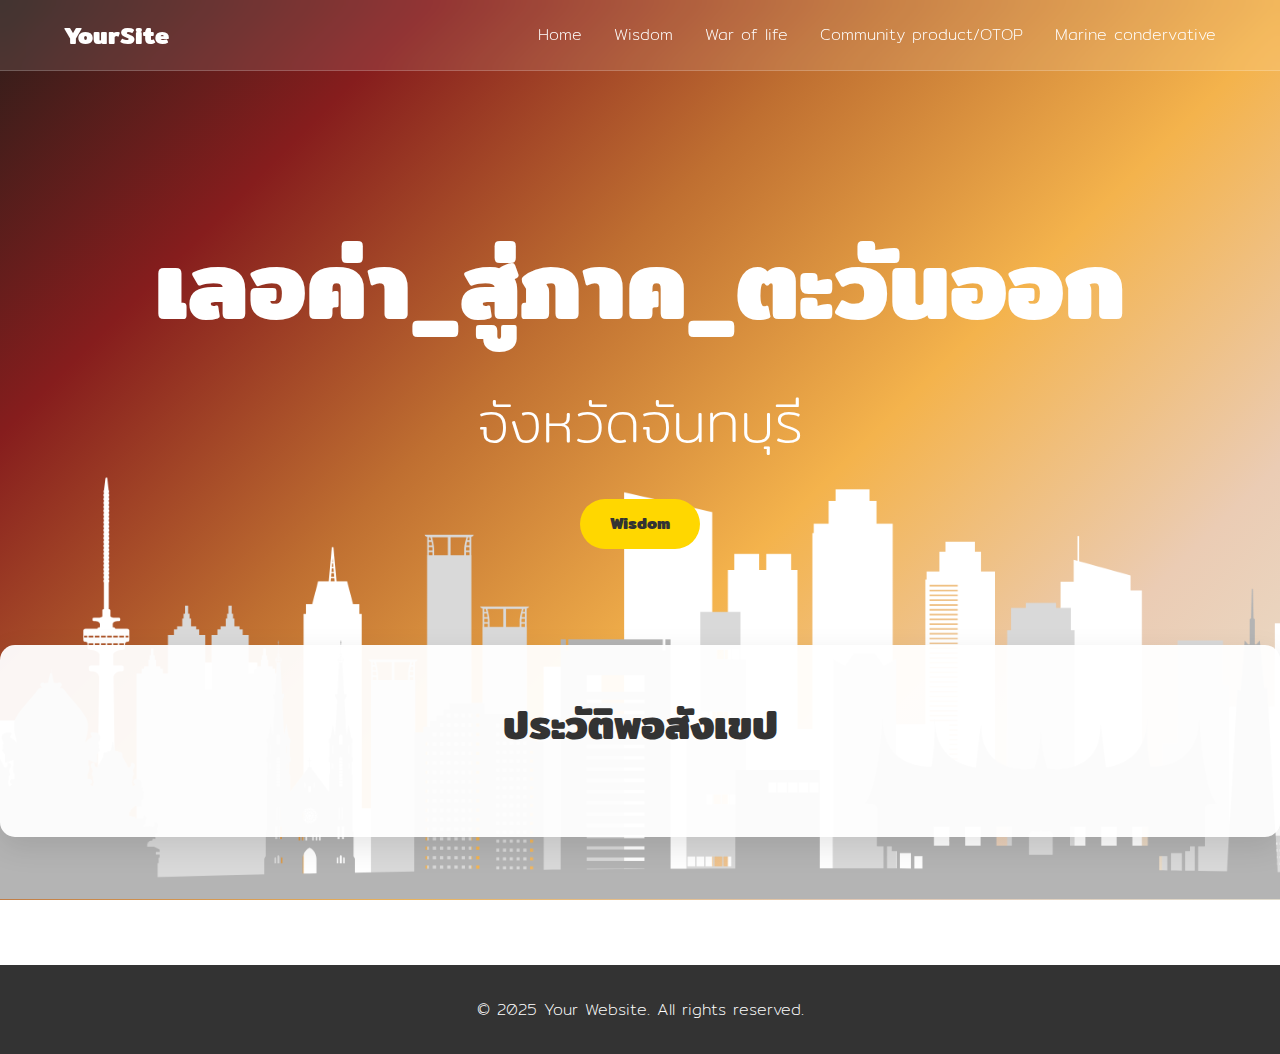
<file: index.html>
<!DOCTYPE html>
<html lang="en">

<head>
    <meta charset="UTF-8">
    <meta name="viewport" content="width=device-width, initial-scale=1.0">
    <meta name="viewport" content="width=device-width, initial-scale=1.0">
    <title>Your Website</title>
    <link rel="preconnect" href="https://fonts.googleapis.com">
    <link rel="preconnect" href="https://fonts.gstatic.com" crossorigin>
    <link href="https://fonts.googleapis.com/css2?family=Mitr:wght@200;300;400;500;600;700&display=swap" rel="stylesheet">
    <link rel="stylesheet" href="/stly.css">
</head>

<body>
    <header>
        <nav class="container">
            <div class="logo">YourSite</div>
            <ul class="nav-links">
                <li><a href="index.html">Home</a></li>
                <li><a href="/wisdom.html">Wisdom</a></li>
                <li><a href="/way_of_life.html">War of life</a></li>
                <li><a href="/Community_product.html">Community product/OTOP</a></li>
                <li><a href="/marine_condervative.html">Marine condervative</a></li>
            </ul>
        </nav>
    </header>

    <main>
        <section id="home" class="hero">
            <div class="container">
                <h1 style="font-size: 6rem;">เลอค่า_สู่ภาค_ตะวันออก</h1>
                <p style="font-size: 3.5rem;">จังหวัดจันทบุรี</p>
                <a href="/wisdom.html" class="btn">Wisdom </a>
            </div>
        </section>

        <div>
            <section id="about" class="section">
                <h2>ประวัติพอสังเขป</h2>
                
            </section>
          
        </div>
    </main>
        <script>
        // Smooth scrolling for navigation links
        document.querySelectorAll('a[href^="#"]').forEach(anchor => {
            anchor.addEventListener('click', function (e) {
                e.preventDefault();
                const target = document.querySelector(this.getAttribute('href'));
                if (target) {
                    target.scrollIntoView({
                        behavior: 'smooth',
                        block: 'start'
                    });
                }
            });
        });

        // Handle form submission
        function handleSubmit(event) {
            event.preventDefault();
            const name = document.getElementById('name').value;
            const email = document.getElementById('email').value;
            const message = document.getElementById('message').value;

            alert(`Thank you, ${name}! Your message has been received. We'll get back to you at ${email}.`);

            // Reset form
            event.target.reset();
        }

        // Add scroll effect to header
        window.addEventListener('scroll', function () {
            const header = document.querySelector('header');
            if (window.scrollY > 100) {
                header.style.background = 'rgba(255, 255, 255, 0.15)';
            } else {
                header.style.background = 'rgba(255, 255, 255, 0.1)';
            }
        });
    </script>

    <footer>
        <div class="container">
            <p>&copy; 2025 Your Website. All rights reserved.</p>
        </div>
    </footer>
</body>

</html>
</file>
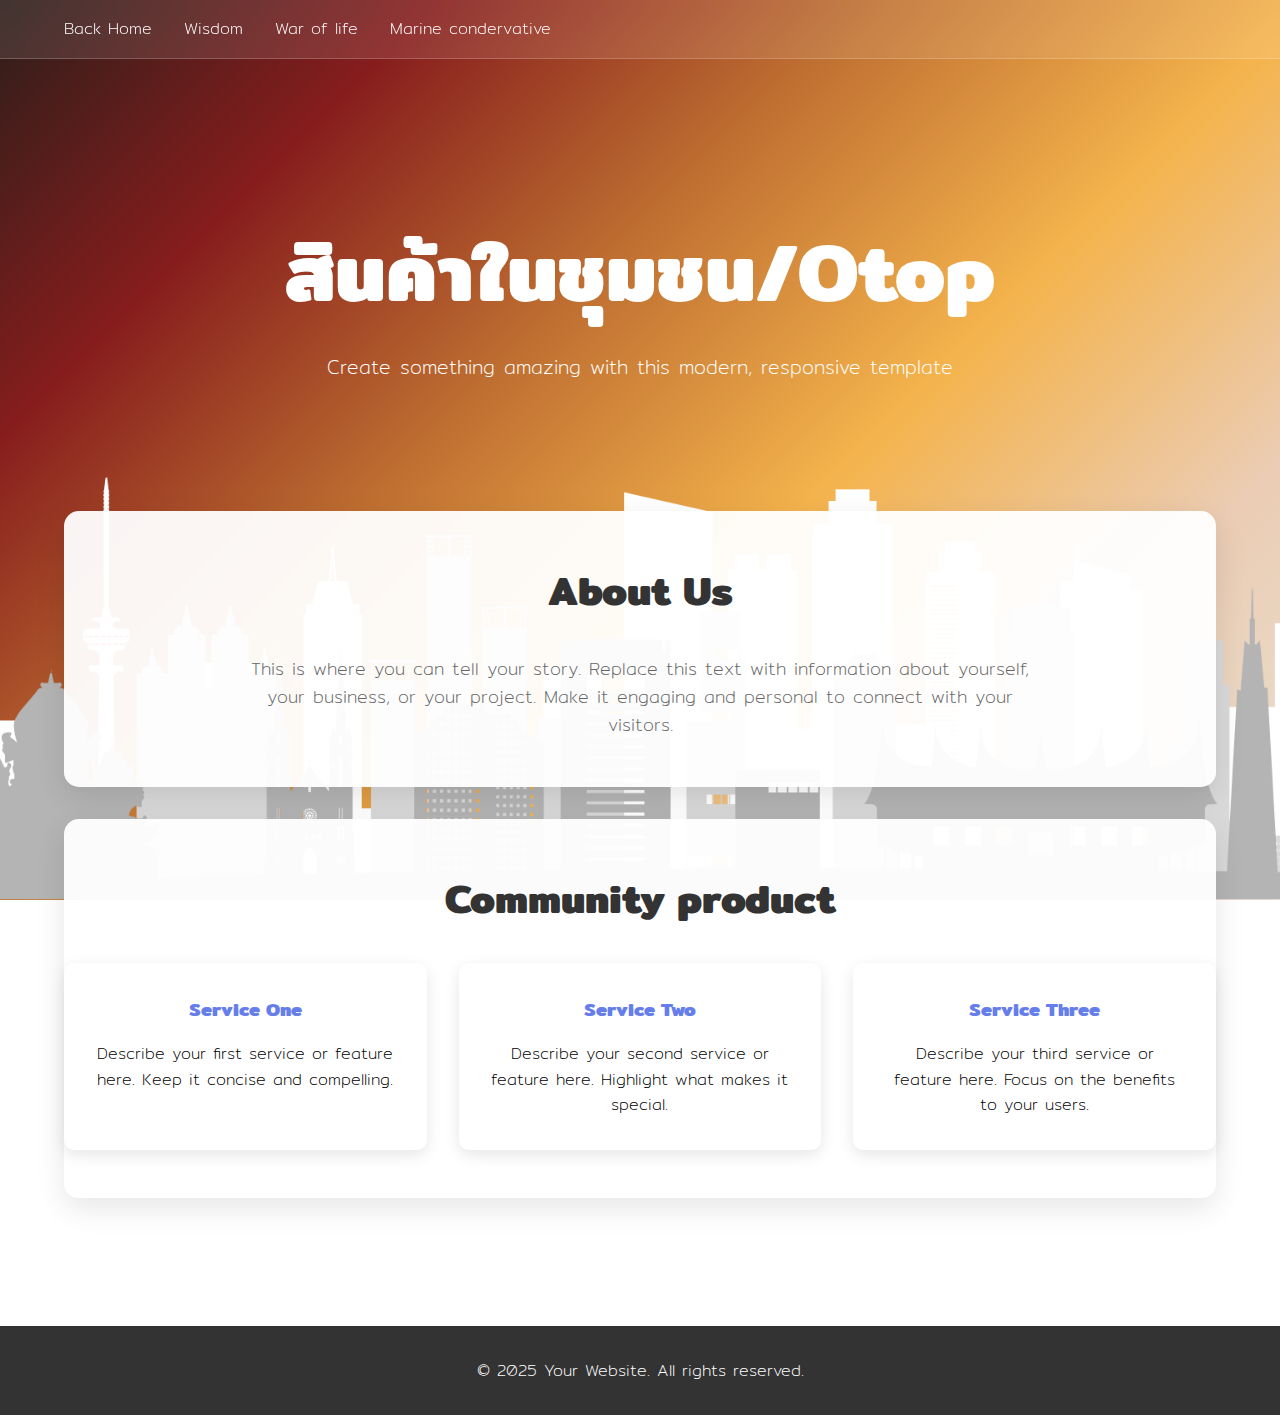
<file: Community_product.html>
<!DOCTYPE html>
<html lang="en">

<head>
    <meta charset="UTF-8">
    <meta name="viewport" content="width=device-width, initial-scale=1.0">
    <meta name="viewport" content="width=device-width, initial-scale=1.0">
    <title>Your Website</title>
    <link rel="preconnect" href="https://fonts.googleapis.com">
    <link rel="preconnect" href="https://fonts.gstatic.com" crossorigin>
    <link href="https://fonts.googleapis.com/css2?family=Mitr:wght@200;300;400;500;600;700&display=swap" rel="stylesheet">
    <link rel="stylesheet" href="/stly.css">
</head>

<body>
    <header>
        <nav class="container">
            <ul class="nav-links">
                <li><a href="index.html">Back Home</a></li>
                <li><a href="/wisdom.html">Wisdom</a></li>
                <li><a href="/way_of_life.html">War of life</a></li>
                <li><a href="/marine_condervative.html">Marine condervative</a></li>
          
            </ul>
        </nav>
    </header>

    <main>
        <section id="home" class="hero">
            <div class="container">
                <h1 style="font-size: 5rem;">สินค้าในชุมชน/Otop</h1>
                <p>Create something amazing with this modern, responsive template</p>
            </div>
        </section>

        <div class="container">
            <section id="about" class="section">
                <h2>About Us</h2>
                <p style="text-align: center; max-width: 800px; margin: 0 auto; font-size: 1.1rem; color: #666;">
                    This is where you can tell your story. Replace this text with information about yourself, your
                    business, or your project. Make it engaging and personal to connect with your visitors.
                </p>
            </section>

            <section id="services" class="section">
                <h2>Community product</h2>
                <div class="grid">
                    <div class="card">
                        <h3>Service One</h3>
                        <p>Describe your first service or feature here. Keep it concise and compelling.</p>
                    </div>
                    <div class="card">
                        <h3>Service Two</h3>
                        <p>Describe your second service or feature here. Highlight what makes it special.</p>
                    </div>
                    <div class="card">
                        <h3>Service Three</h3>
                        <p>Describe your third service or feature here. Focus on the benefits to your users.</p>
                    </div>
                </div>
            </section>
        </div>
    </main>

    <footer>
        <div class="container">
            <p>&copy; 2025 Your Website. All rights reserved.</p>
        </div>
    </footer>

    <script>
        // Smooth scrolling for navigation links
        document.querySelectorAll('a[href^="#"]').forEach(anchor => {
            anchor.addEventListener('click', function (e) {
                e.preventDefault();
                const target = document.querySelector(this.getAttribute('href'));
                if (target) {
                    target.scrollIntoView({
                        behavior: 'smooth',
                        block: 'start'
                    });
                }
            });
        });

        // Handle form submission
        function handleSubmit(event) {
            event.preventDefault();
            const name = document.getElementById('name').value;
            const email = document.getElementById('email').value;
            const message = document.getElementById('message').value;

            alert(`Thank you, ${name}! Your message has been received. We'll get back to you at ${email}.`);

            // Reset form
            event.target.reset();
        }

        // Add scroll effect to header
        window.addEventListener('scroll', function () {
            const header = document.querySelector('header');
            if (window.scrollY > 100) {
                header.style.background = 'rgba(255, 255, 255, 0.15)';
            } else {
                header.style.background = 'rgba(255, 255, 255, 0.1)';
            }
        });
    </script>
</body>

</html>
</file>
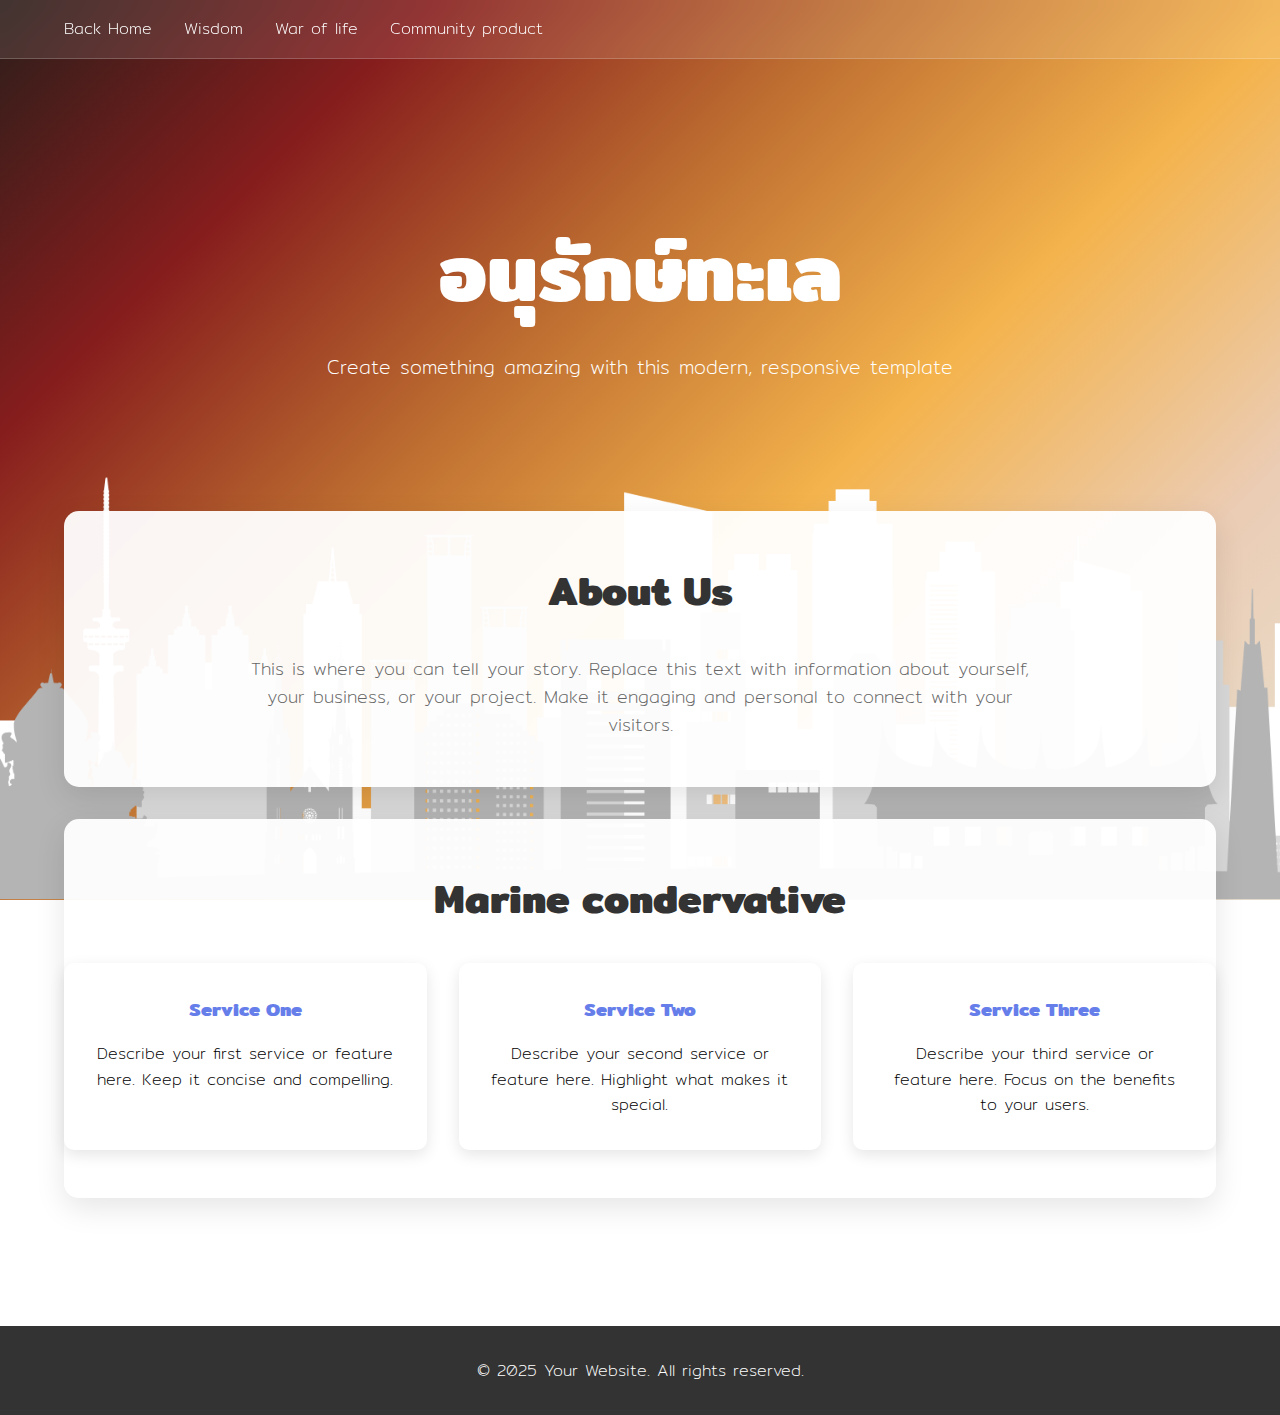
<file: marine_condervative.html>
<!DOCTYPE html>
<html lang="en">

<head>
    <meta charset="UTF-8">
    <meta name="viewport" content="width=device-width, initial-scale=1.0">
    <meta name="viewport" content="width=device-width, initial-scale=1.0">
    <title>Your Website</title>
    <link rel="preconnect" href="https://fonts.googleapis.com">
    <link rel="preconnect" href="https://fonts.gstatic.com" crossorigin>
    <link href="https://fonts.googleapis.com/css2?family=Mitr:wght@200;300;400;500;600;700&display=swap" rel="stylesheet">
    <link rel="stylesheet" href="/stly.css">
</head>

<body>
    <header>
        <nav class="container">
            <ul class="nav-links">
                <li><a href="index.html">Back Home</a></li>
                <li><a href="/wisdom.html">Wisdom</a></li>
                <li><a href="/way_of_life.html">War of life</a></li>
                <li><a href="/Community_product.html">Community product</a></li>
            </ul>
        </nav>
    </header>

    <main>
        <section id="home" class="hero">
            <div class="container">
                <h1 style="font-size: 5rem;">อนุรักษ์ทะเล</h1>
                <p>Create something amazing with this modern, responsive template</p>
            </div>
        </section>

        <div class="container">
            <section id="about" class="section">
                <h2>About Us</h2>
                <p style="text-align: center; max-width: 800px; margin: 0 auto; font-size: 1.1rem; color: #666;">
                    This is where you can tell your story. Replace this text with information about yourself, your
                    business, or your project. Make it engaging and personal to connect with your visitors.
                </p>
            </section>

            <section id="services" class="section">
                <h2>Marine condervative</h2>
                <div class="grid">
                    <div class="card">
                        <h3>Service One</h3>
                        <p>Describe your first service or feature here. Keep it concise and compelling.</p>
                    </div>
                    <div class="card">
                        <h3>Service Two</h3>
                        <p>Describe your second service or feature here. Highlight what makes it special.</p>
                    </div>
                    <div class="card">
                        <h3>Service Three</h3>
                        <p>Describe your third service or feature here. Focus on the benefits to your users.</p>
                    </div>
                </div>
            </section>
        </div>
    </main>

    <footer>
        <div class="container">
            <p>&copy; 2025 Your Website. All rights reserved.</p>
        </div>
    </footer>

    <script>
        // Smooth scrolling for navigation links
        document.querySelectorAll('a[href^="#"]').forEach(anchor => {
            anchor.addEventListener('click', function (e) {
                e.preventDefault();
                const target = document.querySelector(this.getAttribute('href'));
                if (target) {
                    target.scrollIntoView({
                        behavior: 'smooth',
                        block: 'start'
                    });
                }
            });
        });

        // Handle form submission
        function handleSubmit(event) {
            event.preventDefault();
            const name = document.getElementById('name').value;
            const email = document.getElementById('email').value;
            const message = document.getElementById('message').value;

            alert(`Thank you, ${name}! Your message has been received. We'll get back to you at ${email}.`);

            // Reset form
            event.target.reset();
        }

        // Add scroll effect to header
        window.addEventListener('scroll', function () {
            const header = document.querySelector('header');
            if (window.scrollY > 100) {
                header.style.background = 'rgba(255, 255, 255, 0.15)';
            } else {
                header.style.background = 'rgba(255, 255, 255, 0.1)';
            }
        });
    </script>
</body>

</html>
</file>
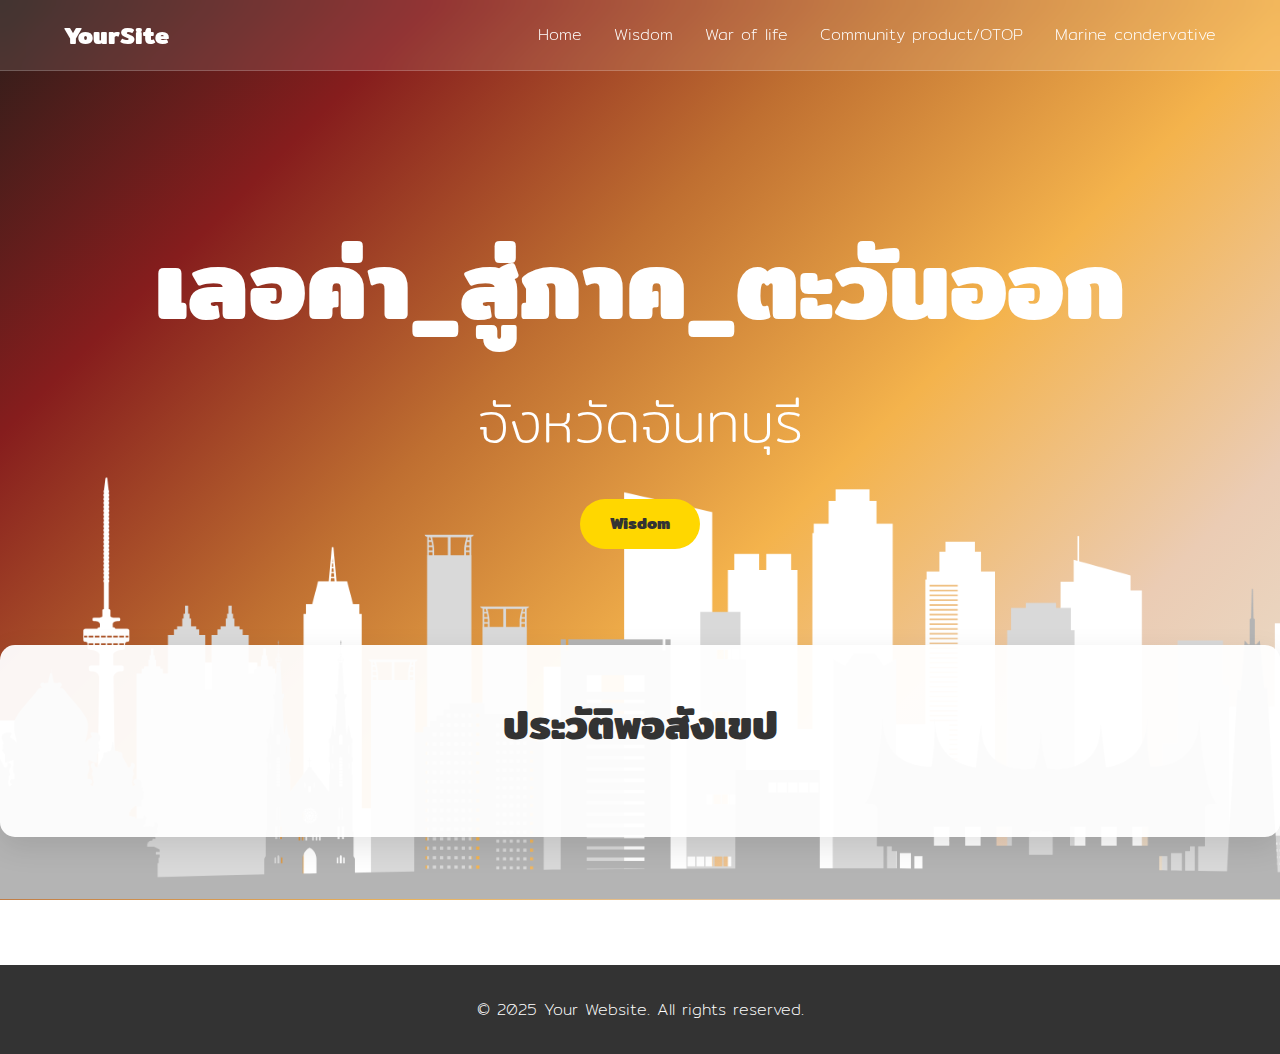
<file: mine.html>
<!DOCTYPE html>
<html lang="en">

<head>
    <meta charset="UTF-8">
    <meta name="viewport" content="width=device-width, initial-scale=1.0">
    <title>Your Website</title>
    <link rel="preconnect" href="https://fonts.googleapis.com">
    <link rel="preconnect" href="https://fonts.gstatic.com" crossorigin>
    <link href="https://fonts.googleapis.com/css2?family=Mitr:wght@200;300;400;500;600;700&display=swap" rel="stylesheet">
    <link rel="stylesheet" href="/stly.css">
</head>

<body>
    <header>
        <nav class="container">
            <div class="logo">YourSite</div>
            <ul class="nav-links">
                <li><a href="#home">Home</a></li>
                <li><a href="/wisdom.html">Wisdom</a></li>
                <li><a href="/way_of_life.html">War of life</a></li>
                <li><a href="/Community_product.html">Community product/OTOP</a></li>
                <li><a href="/marine_condervative.html">Marine condervative</a></li>
            </ul>
        </nav>
    </header>

    <main>
        <section id="home" class="hero">
            <div class="container">
                <h1 style="font-size: 6rem;">เลอค่า_สู่ภาค_ตะวันออก</h1>
                <p style="font-size: 3.5rem;">จังหวัดจันทบุรี</p>
                <a href="/wisdom.html" class="btn">Wisdom </a>
            </div>
        </section>

        <div>
            <section id="about" class="section">
                <h2>ประวัติพอสังเขป</h2>
                
            </section>
          
        </div>
    </main>
        <script>
        // Smooth scrolling for navigation links
        document.querySelectorAll('a[href^="#"]').forEach(anchor => {
            anchor.addEventListener('click', function (e) {
                e.preventDefault();
                const target = document.querySelector(this.getAttribute('href'));
                if (target) {
                    target.scrollIntoView({
                        behavior: 'smooth',
                        block: 'start'
                    });
                }
            });
        });

        // Handle form submission
        function handleSubmit(event) {
            event.preventDefault();
            const name = document.getElementById('name').value;
            const email = document.getElementById('email').value;
            const message = document.getElementById('message').value;

            alert(`Thank you, ${name}! Your message has been received. We'll get back to you at ${email}.`);

            // Reset form
            event.target.reset();
        }

        // Add scroll effect to header
        window.addEventListener('scroll', function () {
            const header = document.querySelector('header');
            if (window.scrollY > 100) {
                header.style.background = 'rgba(255, 255, 255, 0.15)';
            } else {
                header.style.background = 'rgba(255, 255, 255, 0.1)';
            }
        });
    </script>

    <footer>
        <div class="container">
            <p>&copy; 2025 Your Website. All rights reserved.</p>
        </div>
    </footer>
</body>

</html>
</file>
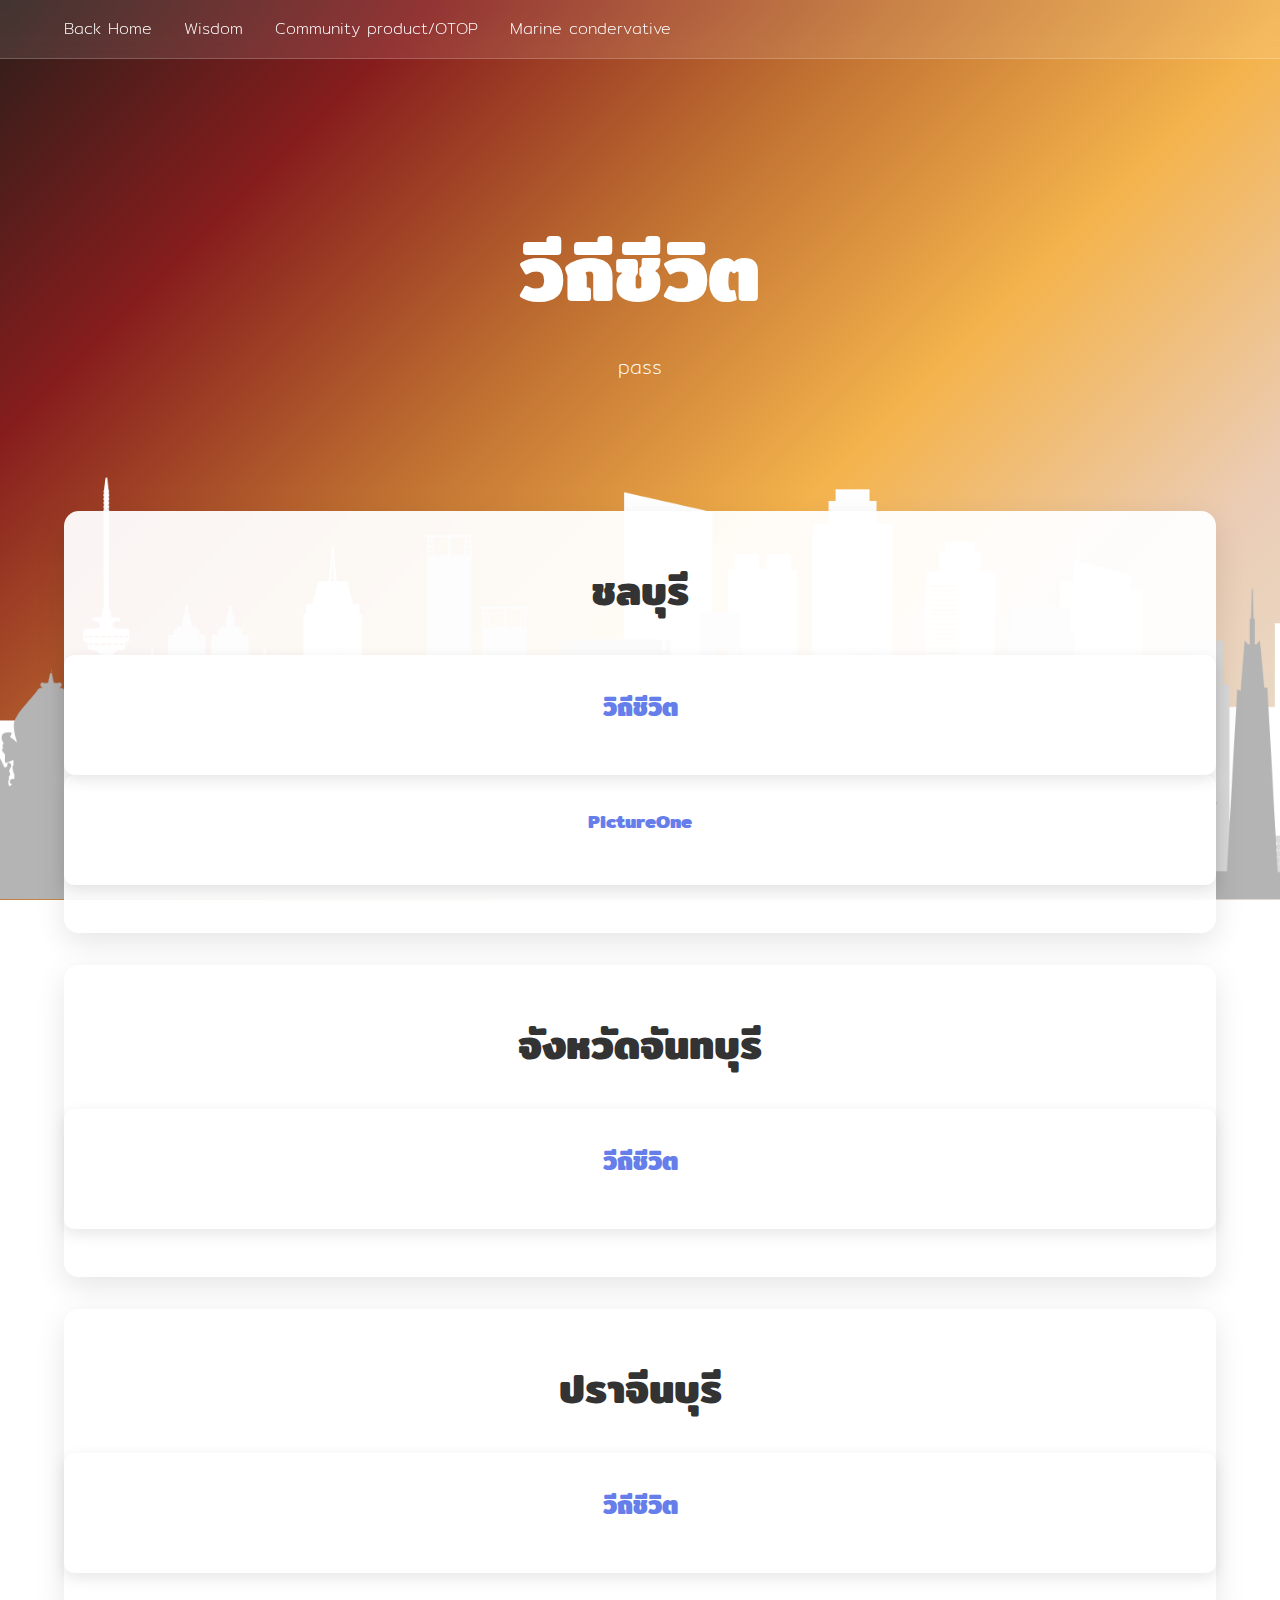
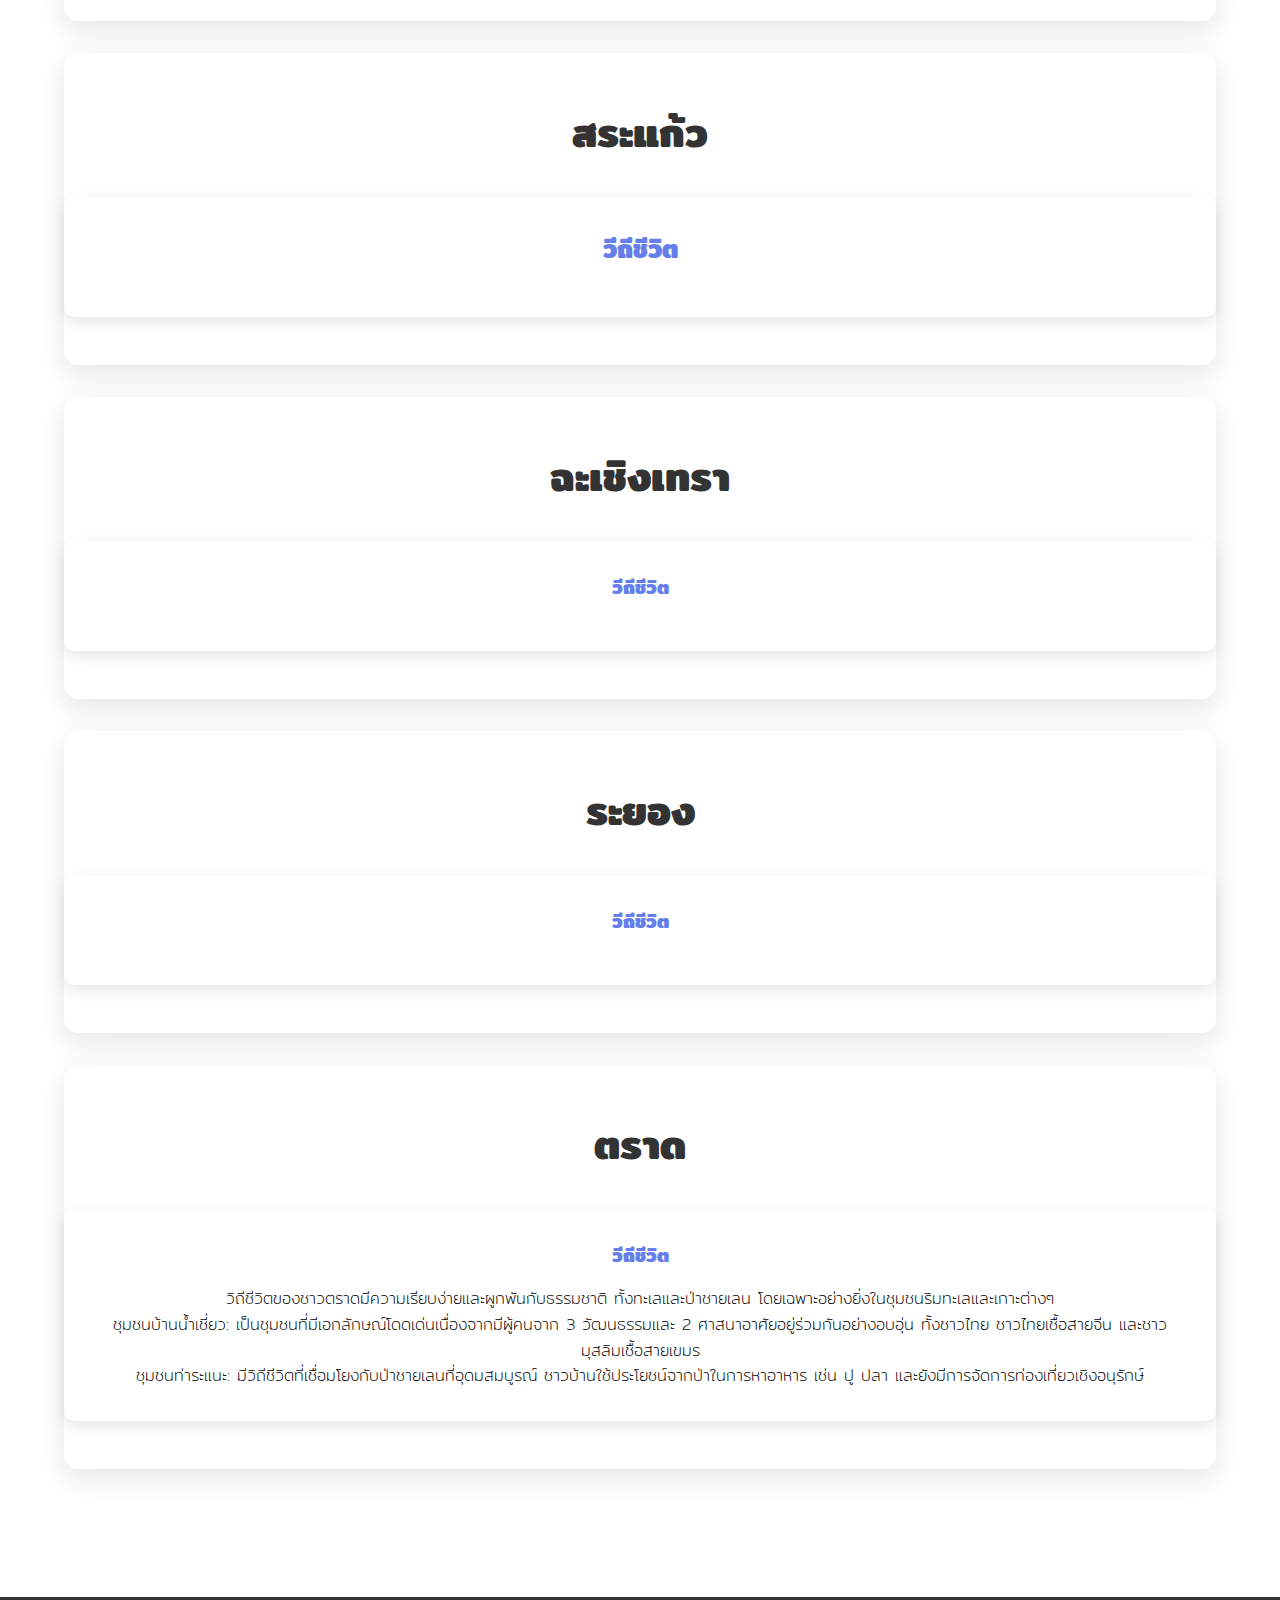
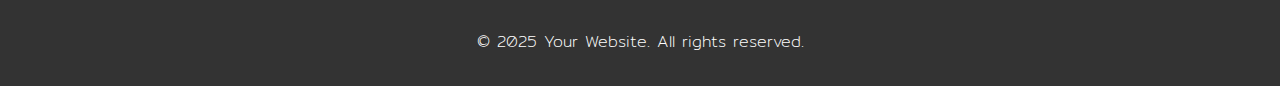
<file: way_of_life.html>
<!DOCTYPE html>
<html lang="en">

<head>
    <meta charset="UTF-8">
    <meta name="viewport" content="width=device-width, initial-scale=1.0">
    <meta name="viewport" content="width=device-width, initial-scale=1.0">
    <title>Your Website</title>
    <link rel="preconnect" href="https://fonts.googleapis.com">
    <link rel="preconnect" href="https://fonts.gstatic.com" crossorigin>
    <link href="https://fonts.googleapis.com/css2?family=Mitr:wght@200;300;400;500;600;700&display=swap" rel="stylesheet">
    <link rel="stylesheet" href="/stly.css">
</head>

<body>
    <header>
        <nav class="container">
            <ul class="nav-links">
                <li><a href="index.html">Back Home</a></li>
                <li><a href="/wisdom.html">Wisdom</a></li>
                <li><a href="/Community_product.html">Community product/OTOP</a></li>
                <li><a href="/marine_condervative.html">Marine condervative</a></li>
          
            </ul>
        </nav>
    </header>

    <main>
        <section id="home" class="hero">
            <div class="container">
                <h1 style="font-size: 5rem;">วีถีชีวิต</h1>
                <p>pass</p>
            </div>
        </section>

        <div class="container">
           <section id="services" class="section">
                <h2>ชลบุรี</h2>
                <div class="grid">
                    <div class="card">
                        <h3 style="font-size: 25px;">วิถีชีวิต</h3>
                        <p></p>
                    </div>    
                </div>
                <div class="card">
                        <h3>PictureOne</h3>
                        
                </div>
                
            </section>

            <section id="services" class="section">
                <h2>จังหวัดจันทบุรี</h2>
                <div class="grid">
                    <div class="card">
                        <h3 style="font-size: 25px;">วีถีชีวิต</h3>
                        <p></p>
                    </div>
                </div>
            </section>

            <section id="services" class="section">
                <h2>ปราจีนบุรี</h2>
                 <div class="grid">
                    <div class="card">
                        <h3 style="font-size: 25px;">วีถีชีวิต</h3>
                        <p> </p>
                    </div>
                </div>
            </section>

            <section id="services" class="section">
                <h2>สระแก้ว</h2>
                <div class="grid">
                    <div class="card">
                        <h3 style="font-size: 25px;">วีถีชีวิต</h3>
                        <p></p>
                    </div>
                
                </div>
            </section>

            <section id="services" class="section">
                <h2>ฉะเชิงเทรา</h2>
                <div class="grid">
                    <div class="card">
                        <h3>วีถีชีวิต</h3>
                        <p> </p>
                 
                </div>
            </section>

            <section id="services" class="section">
                <h2>ระยอง</h2>
                <div class="grid">
                    <div class="card">
                        <h3>วีถีชีวิต</h3>
                        <p></p>
                    </div>
                </div>
            </section>

            <section id="services" class="section">
                <h2>ตราด</h2>
                <div class="grid">
                    <div class="card">
                        <h3>วีถีชีวิต</h3>
                        <p>วิถีชีวิตของชาวตราดมีความเรียบง่ายและผูกพันกับธรรมชาติ ทั้งทะเลและป่าชายเลน โดยเฉพาะอย่างยิ่งในชุมชนริมทะเลและเกาะต่างๆ
                            <br>ชุมชนบ้านน้ำเชี่ยว: เป็นชุมชนที่มีเอกลักษณ์โดดเด่นเนื่องจากมีผู้คนจาก 3 วัฒนธรรมและ 2 ศาสนาอาศัยอยู่ร่วมกันอย่างอบอุ่น 
                            ทั้งชาวไทย ชาวไทยเชื้อสายจีน และชาวมุสลิมเชื้อสายเขมร <br>ชุมชนท่าระแนะ: มีวิถีชีวิตที่เชื่อมโยงกับป่าชายเลนที่อุดมสมบูรณ์ ชาวบ้านใช้ประโยชน์จากป่าในการหาอาหาร เช่น ปู ปลา และยังมีการจัดการท่องเที่ยวเชิงอนุรักษ์ </p>
                    </div>
                </div>
            </section>
        </div>
    </main>

    <footer>
        <div class="container">
            <p>&copy; 2025 Your Website. All rights reserved.</p>
        </div>
    </footer>

    <script>
        // Smooth scrolling for navigation links
        document.querySelectorAll('a[href^="#"]').forEach(anchor => {
            anchor.addEventListener('click', function (e) {
                e.preventDefault();
                const target = document.querySelector(this.getAttribute('href'));
                if (target) {
                    target.scrollIntoView({
                        behavior: 'smooth',
                        block: 'start'
                    });
                }
            });
        });

        // Handle form submission
        function handleSubmit(event) {
            event.preventDefault();
            const name = document.getElementById('name').value;
            const email = document.getElementById('email').value;
            const message = document.getElementById('message').value;

            alert(`Thank you, ${name}! Your message has been received. We'll get back to you at ${email}.`);

            // Reset form
            event.target.reset();
        }

        // Add scroll effect to header
        window.addEventListener('scroll', function () {
            const header = document.querySelector('header');
            if (window.scrollY > 100) {
                header.style.background = 'rgba(255, 255, 255, 0.15)';
            } else {
                header.style.background = 'rgba(255, 255, 255, 0.1)';
            }
        });
    </script>
</body>

</html>
</file>
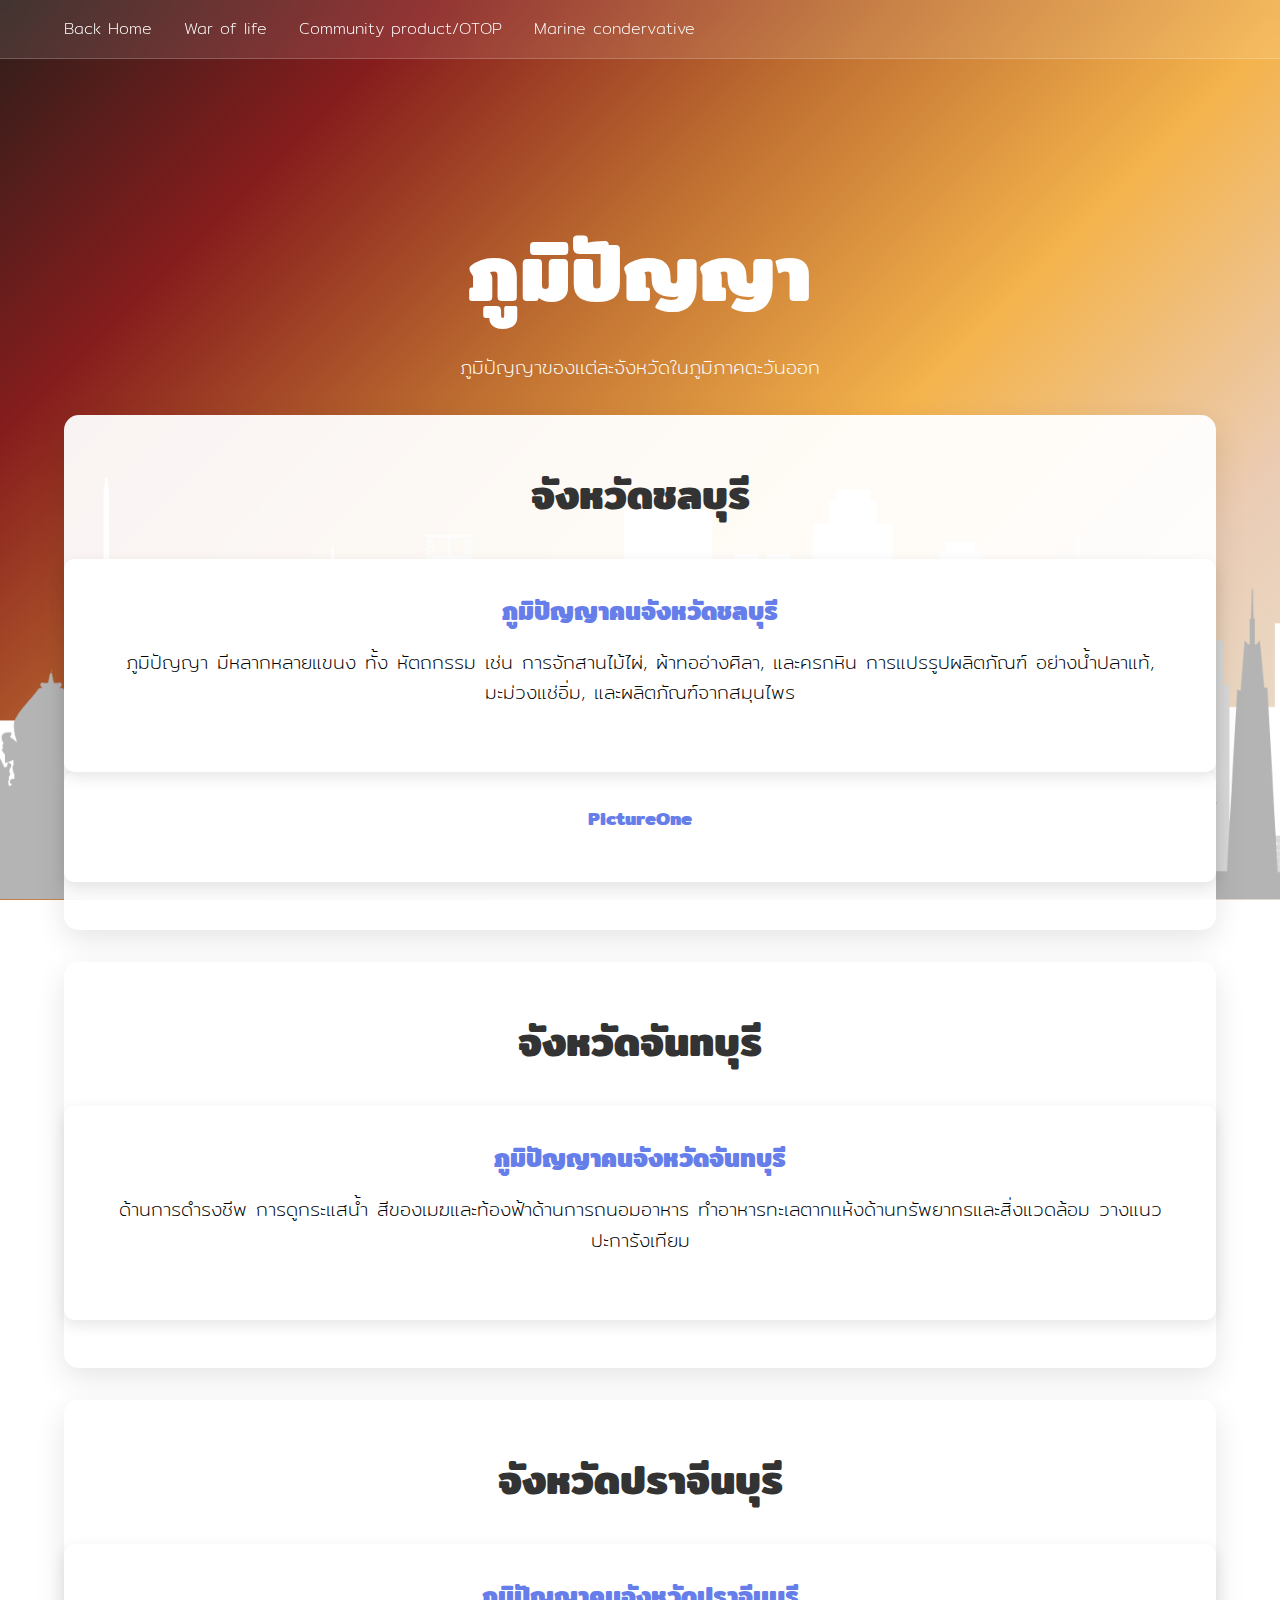
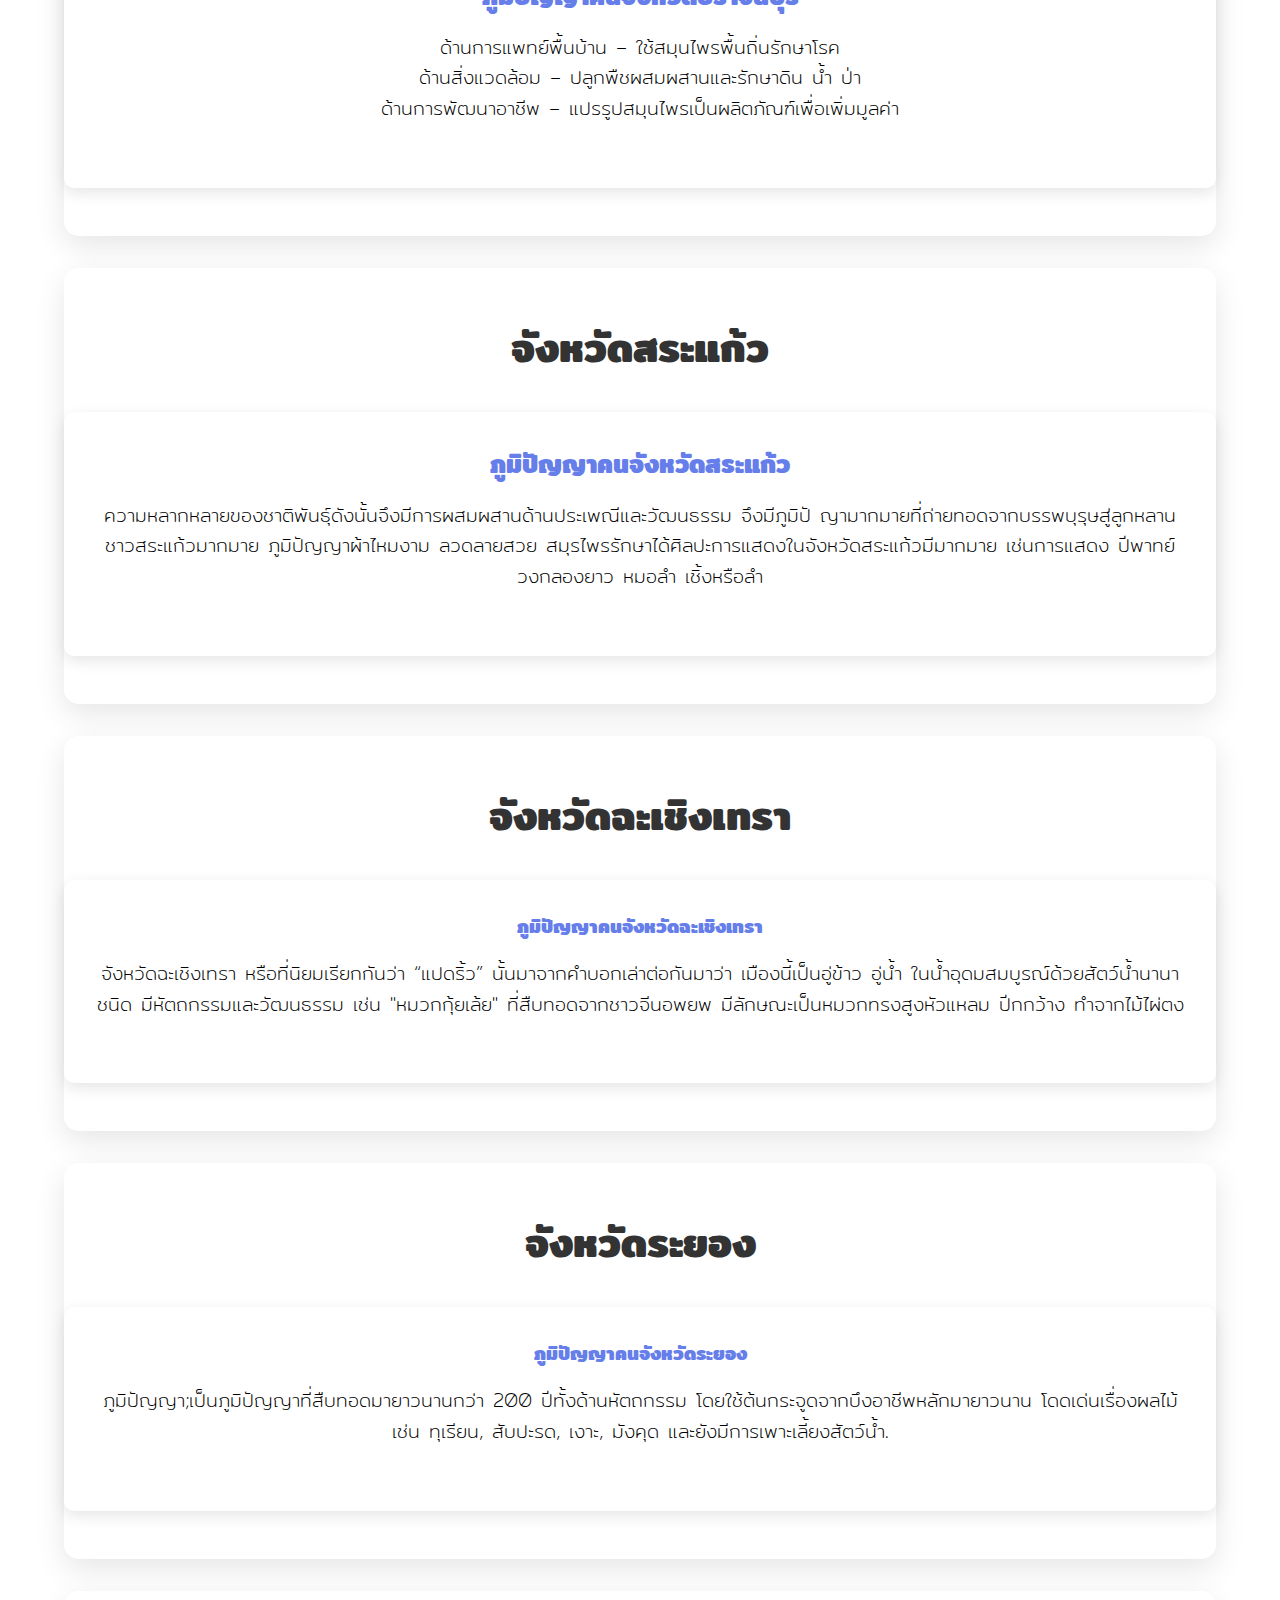
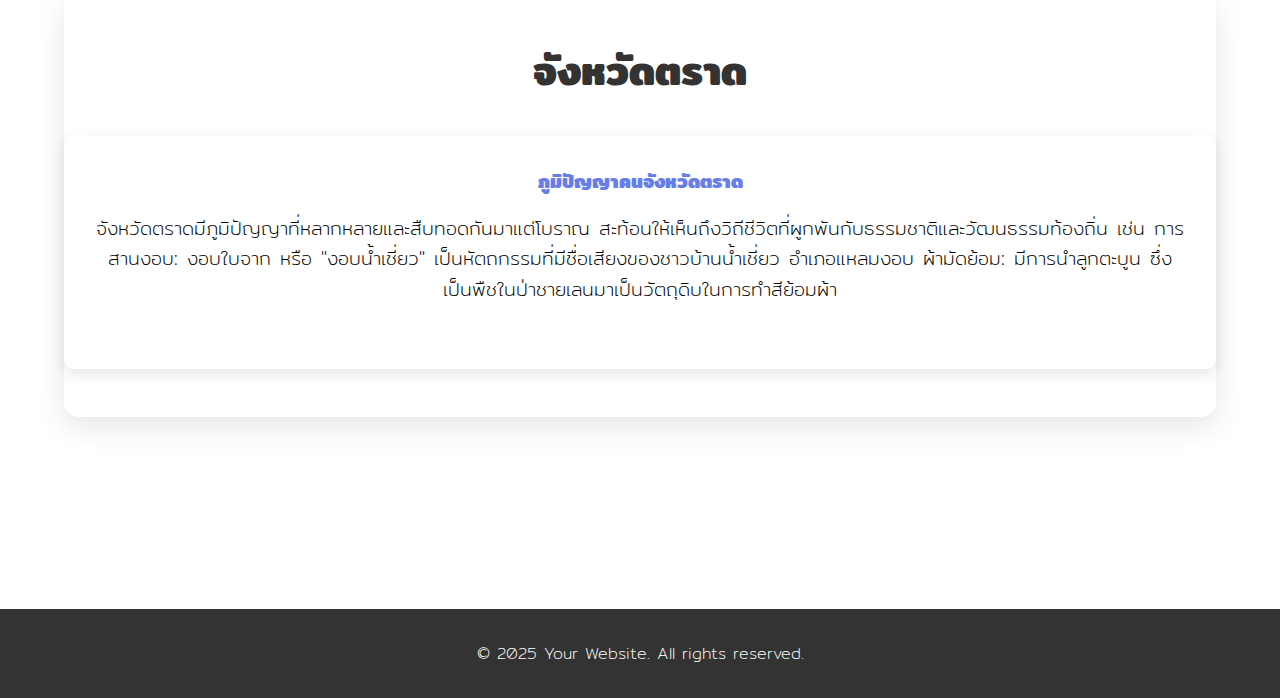
<file: wisdom.html>
<!DOCTYPE html>
<html lang="en">

<head>
    <meta charset="UTF-8">
    <meta name="viewport" content="width=device-width, initial-scale=1.0">
    <meta name="viewport" content="width=device-width, initial-scale=1.0">
    <title>Your Website</title>
    <link rel="preconnect" href="https://fonts.googleapis.com">
    <link rel="preconnect" href="https://fonts.gstatic.com" crossorigin>
    <link href="https://fonts.googleapis.com/css2?family=Mitr:wght@200;300;400;500;600;700&display=swap" rel="stylesheet">
    <link rel="stylesheet" href="stly.css">
</head>

<body>
    <header>
        <nav class="container">
            <ul class="nav-links">
                <li><a href="index.html">Back Home</a></li>
                <li><a href="/way_of_life.html">War of life</a></li>
                <li><a href="/Community_product.html">Community product/OTOP</a></li>
                <li><a href="/marine_condervative.html">Marine condervative</a></li>
          
            </ul>
        </nav>
    </header>

    <main>
        <div class="container">
            <section id="home" class="hero">
                <div class="container">
                    <h1 style="font-size: 5rem;">ภูมิปัญญา</h1>
                    <p>ภูมิปัญญาของเเต่ละจังหวัดในภูมิภาคตะวันออก</p>
                </div>

            <section id="services" class="section">
                <h2>จังหวัดชลบุรี</h2>
                <div class="grid">
                    <div class="card">
                        <h3 style="font-size: 25px;">ภูมิปัญญาคนจังหวัดชลบุรี</h3>
                        <p>ภูมิปัญญา มีหลากหลายแขนง ทั้ง หัตถกรรม เช่น การจักสานไม้ไผ่, ผ้าทออ่างศิลา, และครกหิน การแปรรูปผลิตภัณฑ์ อย่างน้ำปลาแท้, มะม่วงแช่อิ่ม, และผลิตภัณฑ์จากสมุนไพร</p>
                    </div>    
                </div>
                <div class="card">
                        <h3>PictureOne</h3>
                        
                </div>
                
            </section>

            <section id="services" class="section">
                <h2>จังหวัดจันทบุรี</h2>
                <div class="grid">
                    <div class="card">
                        <h3 style="font-size: 25px;">ภูมิปัญญาคนจังหวัดจันทบุรี</h3>
                        <p>ด้านการดำรงชีพ การดูกระแสน้ำ สีของเมฆและท้องฟ้าด้านการถนอมอาหาร 
                            ทำอาหารทะเลตากแห้งด้านทรัพยากรและสิ่งแวดล้อม วางแนวปะการังเทียม</p>
                    </div>
                </div>
            </section>

            <section id="services" class="section">
                <h2>จังหวัดปราจีนบุรี</h2>
                 <div class="grid">
                    <div class="card">
                        <h3 style="font-size: 25px;">ภูมิปัญญาคนจังหวัดปราจีนบุรี</h3>
                        <p> ด้านการแพทย์พื้นบ้าน – ใช้สมุนไพรพื้นถิ่นรักษาโรค <br>
                            ด้านสิ่งแวดล้อม – ปลูกพืชผสมผสานและรักษาดิน น้ำ ป่า <br>
                            ด้านการพัฒนาอาชีพ – แปรรูปสมุนไพรเป็นผลิตภัณฑ์เพื่อเพิ่มมูลค่า</p>
                    </div>
                </div>
            </section>

            <section id="services" class="section">
                <h2>จังหวัดสระแก้ว</h2>
                <div class="grid">
                    <div class="card">
                        <h3 style="font-size: 25px;">ภูมิปัญญาคนจังหวัดสระแก้ว</h3>
                        <p>ความหลากหลายของชาติพันธุ์ดังนั้นจึงมีการผสมผสานด้านประเพณีและวัฒนธรรม จึงมีภูมิปั ญามากมายที่ถ่ายทอดจากบรรพบุรุษสู่ลูกหลานชาวสระแก้วมากมาย 
                            ภูมิปัญญาผ้าไหมงาม ลวดลายสวย สมุรไพรรักษาได้ศิลปะการแสดงในจังหวัดสระแก้วมีมากมาย เช่นการแสดง ปีพาทย์ วงกลองยาว หมอลำ เชิ้งหรือลำ</p>
                    </div>
                
                </div>
            </section>

            <section id="services" class="section">
                <h2>จังหวัดฉะเชิงเทรา</h2>
                <div class="grid">
                    <div class="card">
                        <h3>ภูมิปัญญาคนจังหวัดฉะเชิงเทรา</h3>
                        <p>จังหวัดฉะเชิงเทรา หรือที่นิยมเรียกกันว่า “แปดริ้ว” นั้นมาจากคำบอกเล่าต่อกันมาว่า เมืองนี้เป็นอู่ข้าว อู่น้ำ ในน้ำอุดมสมบูรณ์ด้วยสัตว์น้ำนานาชนิด มีหัตถกรรมและวัฒนธรรม เช่น 
                            "หมวกกุ้ยเล้ย" ที่สืบทอดจากชาวจีนอพยพ มีลักษณะเป็นหมวกทรงสูงหัวแหลม ปีกกว้าง ทำจากไม้ไผ่ตง </p>
                 
                </div>
            </section>

            <section id="services" class="section">
                <h2>จังหวัดระยอง</h2>
                <div class="grid">
                    <div class="card">
                        <h3>ภูมิปัญญาคนจังหวัดระยอง</h3>
                        <p>ภูมิปัญญา;เป็นภูมิปัญญาที่สืบทอดมายาวนานกว่า 200 ปีทั้งด้านหัตถกรรม โดยใช้ต้นกระจูดจากบึงอาชีพหลักมายาวนาน โดดเด่นเรื่องผลไม้ เช่น 
                            ทุเรียน, สับปะรด, เงาะ, มังคุด และยังมีการเพาะเลี้ยงสัตว์น้ำ.</p>
                    </div>
                </div>
            </section>

            <section id="services" class="section">
                <h2>จังหวัดตราด</h2>
                <div class="grid">
                    <div class="card">
                        <h3>ภูมิปัญญาคนจังหวัดตราด</h3>
                        <p>จังหวัดตราดมีภูมิปัญญาที่หลากหลายและสืบทอดกันมาแต่โบราณ สะท้อนให้เห็นถึงวิถีชีวิตที่ผูกพันกับธรรมชาติและวัฒนธรรมท้องถิ่น เช่น การสานงอบ: งอบใบจาก หรือ "งอบน้ำเชี่ยว" เป็นหัตถกรรมที่มีชื่อเสียงของชาวบ้านน้ำเชี่ยว อำเภอแหลมงอบ
                            ผ้ามัดย้อม: มีการนำลูกตะบูน ซึ่งเป็นพืชในป่าชายเลนมาเป็นวัตถุดิบในการทำสีย้อมผ้า </p>
                    </div>
                </div>
            </section>
        </div>
    </main>

    <footer>
        <div class="container">
            <p>&copy; 2025 Your Website. All rights reserved.</p>
        </div>
    </footer>

    <script>
        // Smooth scrolling for navigation links
        document.querySelectorAll('a[href^="#"]').forEach(anchor => {
            anchor.addEventListener('click', function (e) {
                e.preventDefault();
                const target = document.querySelector(this.getAttribute('href'));
                if (target) {
                    target.scrollIntoView({
                        behavior: 'smooth',
                        block: 'start'
                    });
                }
            });
        });

        // Handle form submission
        function handleSubmit(event) {
            event.preventDefault();
            const name = document.getElementById('name').value;
            const email = document.getElementById('email').value;
            const message = document.getElementById('message').value;

            alert(`Thank you, ${name}! Your message has been received. We'll get back to you at ${email}.`);

            // Reset form
            event.target.reset();
        }

        // Add scroll effect to header
        window.addEventListener('scroll', function () {
            const header = document.querySelector('header');
            if (window.scrollY > 100) {
                header.style.background = 'rgba(255, 255, 255, 0.15)';
            } else {
                header.style.background = 'rgba(255, 255, 255, 0.1)';
            }
        });
    </script>
</body>

</html>
</file>
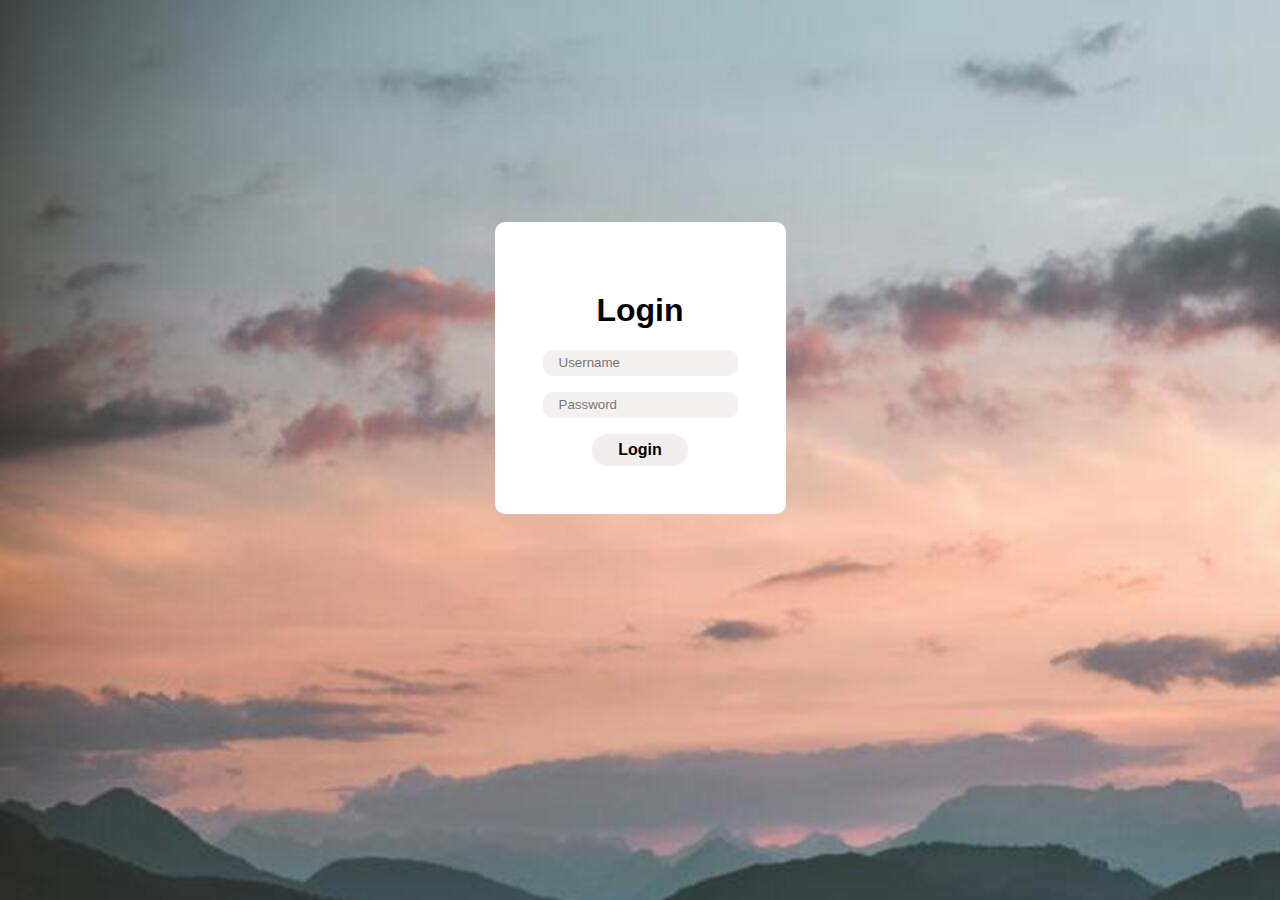
<file: login/login.html>
<!DOCTYPE html>
<html lang="en">
<head>
    <meta charset="UTF-8">
    <meta name="viewport" content="width=device-width, initial-scale=1.0">
    <title>Login</title>
    <link rel="stylesheet" href="stlylogin.css">
</head>
<body>
    <div class="wrapper">
        <div class="loginText">
            <h1>Login</h1>
        </div>

       <form action="">

         <div class="inputBox">
            <input type="username" placeholder="Username">
        </div>
        <div class="inputBox">
            <input type="password" placeholder="Password">
        </div>
        
        <div class="buttonBox">
            <button>Login</button>
        </div>
        
       </form>
    </div>
</body>
</html>
</file>
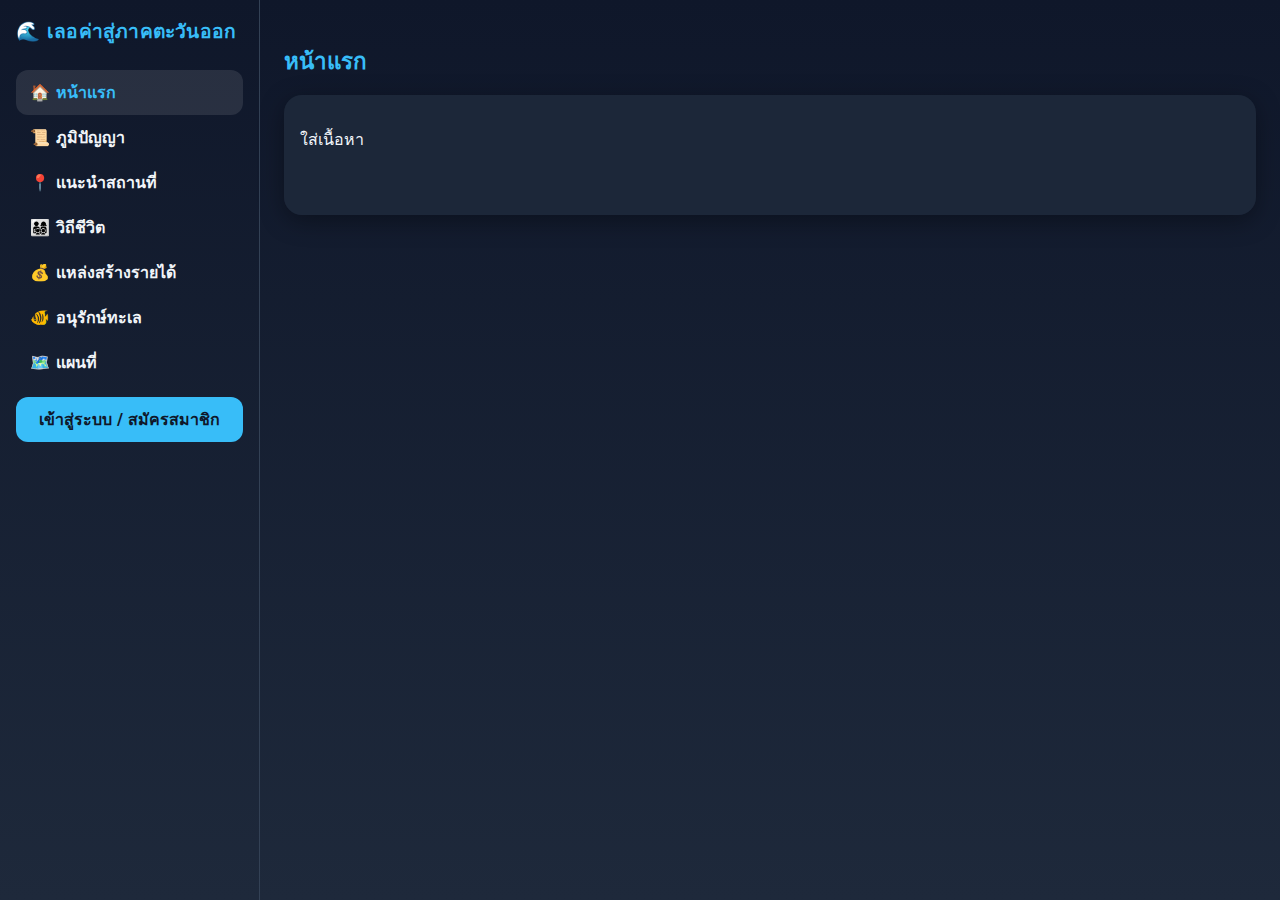
<file: login/โครงเว็ป.html>
<!DOCTYPE html>
<html lang="th">
<head>
  <meta charset="utf-8" />
  <meta name="viewport" content="width=device-width, initial-scale=1" />
  <title>เลอค่าสู่ภาคตะวันออก - Login & Sign Up</title>
  <style>
    :root{
      --bg: linear-gradient(to bottom, #0f172a, #1e293b); /* พื้นหลังโทนเข้ม */
      --surface: rgba(30,41,59,0.9); 
      --text:#f1f5f9; 
      --muted:#94a3b8; 
      --brand:#38bdf8;   
      --accent:#22c55e;  
      --danger:#ef4444;
      --radius:18px;
      --shadow:0 6px 24px rgba(0,0,0,.35);
    }
    *{box-sizing:border-box}
    html,body{margin:0;padding:0;font-family: ui-sans-serif, system-ui, "Segoe UI", Roboto, "Noto Sans Thai", Arial, sans-serif; background:var(--bg); color:var(--text)}
    .app-layout { display:grid; grid-template-columns:260px 1fr; min-height:100vh; }
    .sidebar { background:linear-gradient(180deg, #0f172a 0%, #1e3a8a 100%); color:#fff; padding:16px; border-right:1px solid #334155; display:flex; flex-direction:column; gap:12px; background-image:url('https://www.transparenttextures.com/patterns/wavecut.png'); background-blend-mode:overlay; }
    .sidebar h3 { margin:0 0 12px; font-size:1.2rem; font-weight:800; color:#38bdf8; letter-spacing:.2px; }
    .side-links a { display:flex; align-items:center; gap:10px; padding:10px 14px; border-radius:12px; text-decoration:none; font-weight:600; color:#f1f5f9; cursor:pointer; transition:background .3s; }
    .side-links a.active, .side-links a:hover { background:rgba(255,255,255,0.1); color:#38bdf8; }
    .btn { display:block; text-align:center; padding:10px 12px; border-radius:12px; text-decoration:none; cursor:pointer; font-weight:700; }
    .btn.primary { background:var(--brand); color:#0f172a; transition:background .3s; }
    .btn.primary:hover { background:#0ea5a9; color:white; }
    .btn.danger { background:var(--danger); color:#fff; margin-top:auto; }
    .content { padding:24px; }
    .section-title { font-size:1.4rem; margin-bottom:16px; color:#38bdf8; }
    .card { background:var(--surface); padding:16px; border-radius:var(--radius); box-shadow:var(--shadow); min-height:120px; }
    section { display:none; opacity:0; transform:translateY(10px); transition:opacity .35s ease, transform .35s ease; }
    section.active { display:block; opacity:1; transform:translateY(0); }

    /* Conserve Section Special */
    #conserve .card {
      background:url('https://i.ibb.co/yXjPhKp/sea-bg.jpg') no-repeat center/cover;
      background-blend-mode: multiply;
      color:#e2e8f0;
      text-shadow:1px 1px 4px rgba(0,0,0,.8);
    }

    /* Modal */
    #authModal{display:none;position:fixed;inset:0;background:rgba(0,0,0,.7);align-items:center;justify-content:center;}
    .auth-box{background:#1e293b;padding:24px;border-radius:14px;box-shadow:0 6px 24px rgba(0,0,0,.5);width:340px;position:relative;overflow:hidden;color:#f1f5f9;}
    .auth-box::before{content:"";position:absolute;inset:0;background:url('https://i.ibb.co/g7J0FJt/bubbles.png');opacity:0.1;z-index:0;}
    .auth-tabs{display:flex;gap:10px;margin-bottom:16px;position:relative;z-index:1;}
    .auth-tabs button{flex:1;padding:10px;border:none;background:#334155;color:#f1f5f9;border-radius:8px;font-weight:700;cursor:pointer;}
    .auth-tabs button.active{background:var(--brand);color:#0f172a;}
    .field{margin-bottom:10px;position:relative;z-index:1;}
    .field input{width:100%;padding:10px;border:1px solid #475569;border-radius:8px;background:#0f172a;color:#f1f5f9;}
    .oauth-divider{display:flex;align-items:center;gap:10px;margin:16px 0;color:#94a3b8;font-size:.9rem;}
    .oauth-divider::before,.oauth-divider::after{content:"";height:1px;background:#475569;flex:1;}
    .oauth-btn{display:block;width:100%;padding:10px;border-radius:8px;text-align:center;font-weight:700;margin-bottom:10px;cursor:pointer;}
    .oauth-btn.google{background:#f1f5f9;color:#0f172a;}
    .oauth-btn.fb{background:#1877F2;color:#fff;}
  </style>
  <script src="https://accounts.google.com/gsi/client" async defer></script>
  <script async defer crossorigin="anonymous" src="https://connect.facebook.net/en_US/sdk.js"></script>
</head>
<body>
  <div id="app" class="app-layout">
    <aside class="sidebar">
      <h3>🌊 เลอค่าสู่ภาคตะวันออก</h3>
      <div class="side-links">
        <a data-target="dashboard" class="active">🏠 หน้าแรก</a>
        <a data-target="wisdom">📜 ภูมิปัญญา</a>
        <a data-target="places">📍 แนะนำสถานที่</a>
        <a data-target="lifestyle">👨‍👩‍👧‍👦 วิถีชีวิต</a>
        <a data-target="income">💰 แหล่งสร้างรายได้</a>
        <a data-target="conserve">🐠 อนุรักษ์ทะเล</a>
        <a data-target="map">🗺️ แผนที่</a>
      </div>
      <a class="btn primary" id="openAuth">เข้าสู่ระบบ / สมัครสมาชิก</a>
      <a class="btn danger" id="logoutBtn" style="display:none;">ออกจากระบบ</a>
    </aside>

    <main class="content">
      <section id="dashboard" class="active">
        <h2 class="section-title">หน้าแรก</h2>
        <div class="card"><p>ใส่เนื้อหา</p></div>
      </section>
      <section id="wisdom"><h2 class="section-title">ภูมิปัญญา</h2><div class="card"><p>ใส่เนื้อหา</p></div></section>
      <section id="places"><h2 class="section-title">แนะนำสถานที่</h2><div class="card"><p>ใส่เนื้อหา</p></div></section>
      <section id="lifestyle"><h2 class="section-title">วิถีชีวิต</h2><div class="card"><p>ใส่เนื้อหา</p></div></section>
      <section id="income"><h2 class="section-title">แหล่งสร้างรายได้</h2><div class="card"><p>ใส่เนื้อหา</p></div></section>
      <section id="conserve"><h2 class="section-title">อนุรักษ์ทะเล</h2><div class="card"><p>ร่วมรักษ์ท้องทะเล 🌊 ลดขยะพลาสติก และช่วยกันอนุรักษ์ความงดงามของธรรมชาติ</p></div></section>
      <section id="map"><h2 class="section-title">แผนที่</h2><div class="card"><p>ใส่เนื้อหา</p></div></section>
    </main>
  </div>

  <!-- Auth Modal -->
  <div id="authModal">
    <div class="auth-box">
      <div class="auth-tabs">
        <button id="tabLogin" class="active">เข้าสู่ระบบ</button>
        <button id="tabSignup">สมัครสมาชิก</button>
      </div>
      <div id="loginFormBox">
        <div class="field"><input id="loginUser" placeholder="ชื่อผู้ใช้" /></div>
        <div class="field"><input type="password" id="loginPass" placeholder="รหัสผ่าน" /></div>
        <button id="loginBtn" class="btn primary" style="width:100%">เข้าสู่ระบบ</button>
      </div>
      <div id="signupFormBox" style="display:none;">
        <div class="field"><input id="signupUser" placeholder="ชื่อผู้ใช้" /></div>
        <div class="field"><input id="signupEmail" placeholder="อีเมล" /></div>
        <div class="field"><input type="password" id="signupPass" placeholder="รหัสผ่าน" /></div>
        <button id="signupBtn" class="btn primary" style="width:100%">สมัครสมาชิก</button>
      </div>
      <div class="oauth-divider">หรือเข้าสู่ระบบด้วย</div>
      <div class="oauth-btn google" id="googleBtn">Google</div>
      <div class="oauth-btn fb" id="fbBtn">Facebook</div>
    </div>
  </div>

<script>
  const links=document.querySelectorAll('.side-links a');
  const sections=document.querySelectorAll('main section');
  const openAuth=document.getElementById('openAuth');
  const authModal=document.getElementById('authModal');
  const logoutBtn=document.getElementById('logoutBtn');
  const tabLogin=document.getElementById('tabLogin');
  const tabSignup=document.getElementById('tabSignup');
  const loginFormBox=document.getElementById('loginFormBox');
  const signupFormBox=document.getElementById('signupFormBox');
  const loginBtn=document.getElementById('loginBtn');
  const signupBtn=document.getElementById('signupBtn');
  let currentUser=null;

  function goTo(id){
    links.forEach(l=>l.classList.toggle('active',l.dataset.target===id));
    sections.forEach(sec=>{
      if(sec.id===id){sec.style.display='block';setTimeout(()=>sec.classList.add('active'),10);}
      else{sec.classList.remove('active');setTimeout(()=>sec.style.display='none',350);}
    });
  }
  links.forEach(link=>link.addEventListener('click',()=>goTo(link.dataset.target)));

  openAuth.onclick=()=>authModal.style.display='flex';
  window.onclick=e=>{if(e.target===authModal){authModal.style.display='none';}}

  tabLogin.onclick=()=>{
    tabLogin.classList.add('active');tabSignup.classList.remove('active');
    loginFormBox.style.display='block';signupFormBox.style.display='none';
  }
  tabSignup.onclick=()=>{
    tabSignup.classList.add('active');tabLogin.classList.remove('active');
    signupFormBox.style.display='block';loginFormBox.style.display='none';
  }

  loginBtn.onclick=()=>{
    const u=document.getElementById('loginUser').value.trim();
    const p=document.getElementById('loginPass').value.trim();
    if(u && p){
      currentUser=u;authModal.style.display='none';openAuth.style.display='none';logoutBtn.style.display='block';alert('เข้าสู่ระบบสำเร็จ');
    }
  }
  signupBtn.onclick=()=>{
    const u=document.getElementById('signupUser').value.trim();
    const e=document.getElementById('signupEmail').value.trim();
    const p=document.getElementById('signupPass').value.trim();
    if(u && e && p){
      alert('สมัครสมาชิกสำเร็จ! โปรดเข้าสู่ระบบ');
      tabLogin.click();
    }
  }
  logoutBtn.onclick=()=>{
    currentUser=null;logoutBtn.style.display='none';openAuth.style.display='block';
  }

  // Google Login
  document.getElementById('googleBtn').onclick=()=>alert('ต้องเพิ่ม Google Client ID ก่อนใช้งานจริง');
  // Facebook Login
  document.getElementById('fbBtn').onclick=()=>alert('ต้องเพิ่ม Facebook App ID ก่อนใช้งานจริง');
</script>
</body>
</html>
</file>
<file: stly.css>
* {
            margin: 0;
            padding: 0;
            box-sizing: border-box;
        }

        body {
            font-family: "Mitr", sans-serif;
            font-weight: 200;
            font-style: normal;
            line-height: 1.6;
            color: #333;
            background-image: url('/image/background.png'),linear-gradient(135deg, #2B1e1a 0%,#861d1d,#bf6f31,#f4b34c,#ebccb4, #e8e2d1 100%);
            background-repeat: no-repeat;
            background-size: cover;
            background-attachment: fixed;
            min-height: 100vh;
        }

        .container {
            width: 90%;
            max-width: 1200px; 
            margin: auto;
            

        }

        header {
            background: rgba(255, 255, 255, 0.1);
            backdrop-filter: blur(10px);
            padding: 1rem 0;
            position: fixed;
            width: 100%;
            top: 0;
            z-index: 1000;
            border-bottom: 1px solid rgba(255, 255, 255, 0.2);
        }

        nav {
            display: flex;
            justify-content: space-between;
            align-items: center;
        }

        .logo {
            font-size: 1.5rem;
            font-weight: bold;
            color: rgb(255, 255, 255);
        }

        .nav-links {
            display: flex;
            list-style: none;
            gap: 2rem;
        }

        .nav-links a {
            color: rgb(255, 255, 255);
            text-decoration: none;
            transition: color 0.3s ease;
        }

        .nav-links a:hover {
            color: #ffd700;
        }

        main {
            margin-top: 80px;
            padding: 4rem 0;
        }

        .hero {
            text-align: center;
            color: rgb(255, 255, 255);
            padding: 4rem 0;
        }

        .hero h1 {
            font-size: 3rem;
            margin-bottom: 1rem;
            animation: fadeInUp 1s ease-out;
        }

        .hero p {
            font-size: 1.2rem;
            margin-bottom: 2rem;
            animation: fadeInUp 1s ease-out 0.2s both;
        }

        .btn {
            display: inline-block;
            background: #ffd700;
            color: #333;
            padding: 12px 30px;
            text-decoration: none;
            border-radius: 25px;
            font-weight: bold;
            transition: transform 0.3s ease, box-shadow 0.3s ease;
            animation: fadeInUp 1s ease-out 0.4s both;
        }

        .btn:hover {
            transform: translateY(-2px);
            box-shadow: 0 10px 20px rgba(0, 0, 0, 0.2);
        }

        .section {
            background: rgba(255, 255, 255, 0.95);
            margin: 2rem 0;
            padding: 3rem 0;
            border-radius: 15px;
            box-shadow: 0 10px 30px rgba(0, 0, 0, 0.1);
        }

       
        .section h2 {
            text-align: center;
            margin-bottom: 2rem;
            font-size: 2.5rem;
            color: #333;
        }

        .grid {
            display: grid;
            grid-template-columns: repeat(auto-fit, minmax(300px, 1fr));
            gap: 2rem;
            margin-top: 2rem;
        }

        .card {
            background: rgb(255, 255, 255);
            padding: 2rem;
            border-radius: 10px;
            box-shadow: 0 5px 15px rgba(0, 0, 0, 0.1);
            text-align: center;
            transition: transform 0.3s ease;
        }

        .card:hover {
            transform: translateY(-5px);
        }

        .card h3 {
            color: #667eea;
            margin-bottom: 1rem;
        }
        .card p {
            color: #000000;
        }

        footer {
            background: rgba(0, 0, 0, 0.8);
            color: rgb(255, 255, 255);
            text-align: center;
            padding: 2rem 0;
            margin-top: 2rem;
        }

        .contact-form {
            max-width: 600px;
            margin: 0 auto;
        }

        .form-group {
            margin-bottom: 1rem;
        }

        .form-group label {
            display: block;
            margin-bottom: 0.5rem;
            font-weight: bold;
        }

        .form-group input,
        .form-group textarea {
            width: 100%;
            padding: 10px;
            border: 1px solid #ffffff;
            border-radius: 5px;
            font-size: 1rem;
        }

        .form-group textarea {
            height: 120px;
            resize: vertical;
        }

        @keyframes fadeInUp {
            from {
                opacity: 0;
                transform: translateY(30px);
            }

            to {
                opacity: 1;
                transform: translateY(0);
            }
        }

        @media (max-width: 768px) {
            .nav-links {
                display: none;
            }

            .hero h1 {
                font-size: 2rem;
            }

            .grid {
                grid-template-columns: 1fr;
            }
        }
</file>
<file: login/stlylogin.css>
body{
    font-family: "Mitr", sans-serif;
    font-weight: 200;
    font-style: normal;
    display: flex;
    justify-content: center;
    align-items: center;
    min-height: 80vh;
    background: url('background\ copy\ 2.jpg');
}

.wrapper{
    background-color: #ffffff;
    padding: 3rem;
    border-radius: 10px;

}

.inputBox{
    margin-bottom: 1rem;
}

.inputBox input{
    height: 1.5rem;
    border-radius: 10px;
    border: none;
    background-color: #f4f0f0;
    padding-left: 1rem;
}

.loginText{
    text-align: center;

}
.buttonBox{
    display: flex;
    justify-content: center;
}

.buttonBox button{
    width: 6rem;
    height: 2rem;
    border-radius: 10rem;
    border: none;
    background-color: #f3eded;
    font-size: 1rem;
    font-weight: bold;
}
</file>
